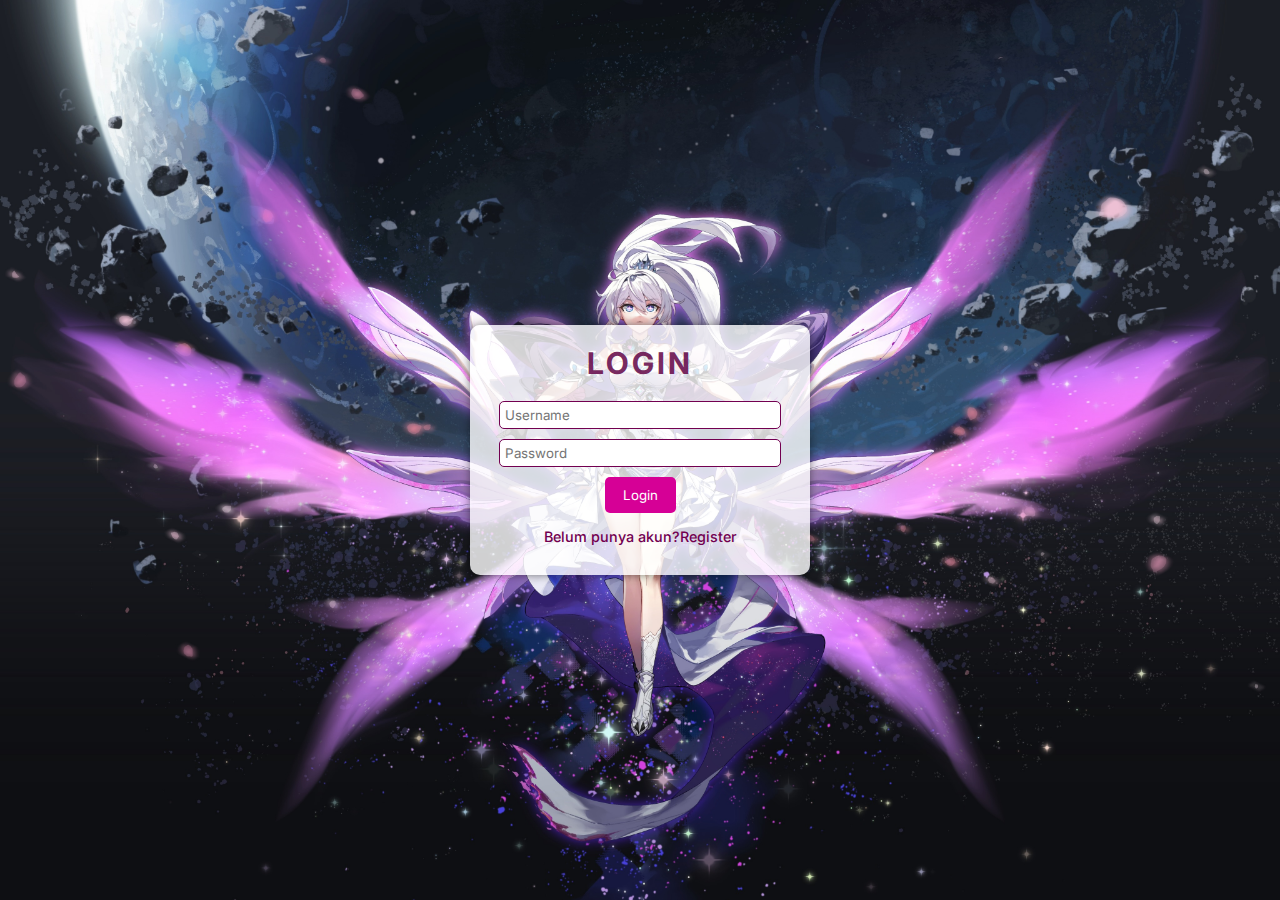
<file: index.html>
<!DOCTYPE html>
<html lang="en">
<head>
    <meta charset="UTF-8">
    <meta name="viewport" content="width=device-width, initial-scale=1.0">
    <title>Form-Login | Touya</title>
    <link rel="stylesheet" href="style.css">
</head>
<body>
    <div class="login-container">
        <h2>Login</h2>
        <div class="form">
            <input type="text" name="user" id="user" placeholder="Username" required>
            <input type="password" name="password" id="password" placeholder="Password" required>
            <button type="submit" onclick="login();">Login</button>
            <div class="login-register">
                <p>Belum punya akun?<a href="register.html">Register</a></p>
            </div>
        </div>
    </div>
    <script src="index.js"></script>
</body>
</html>
</file>
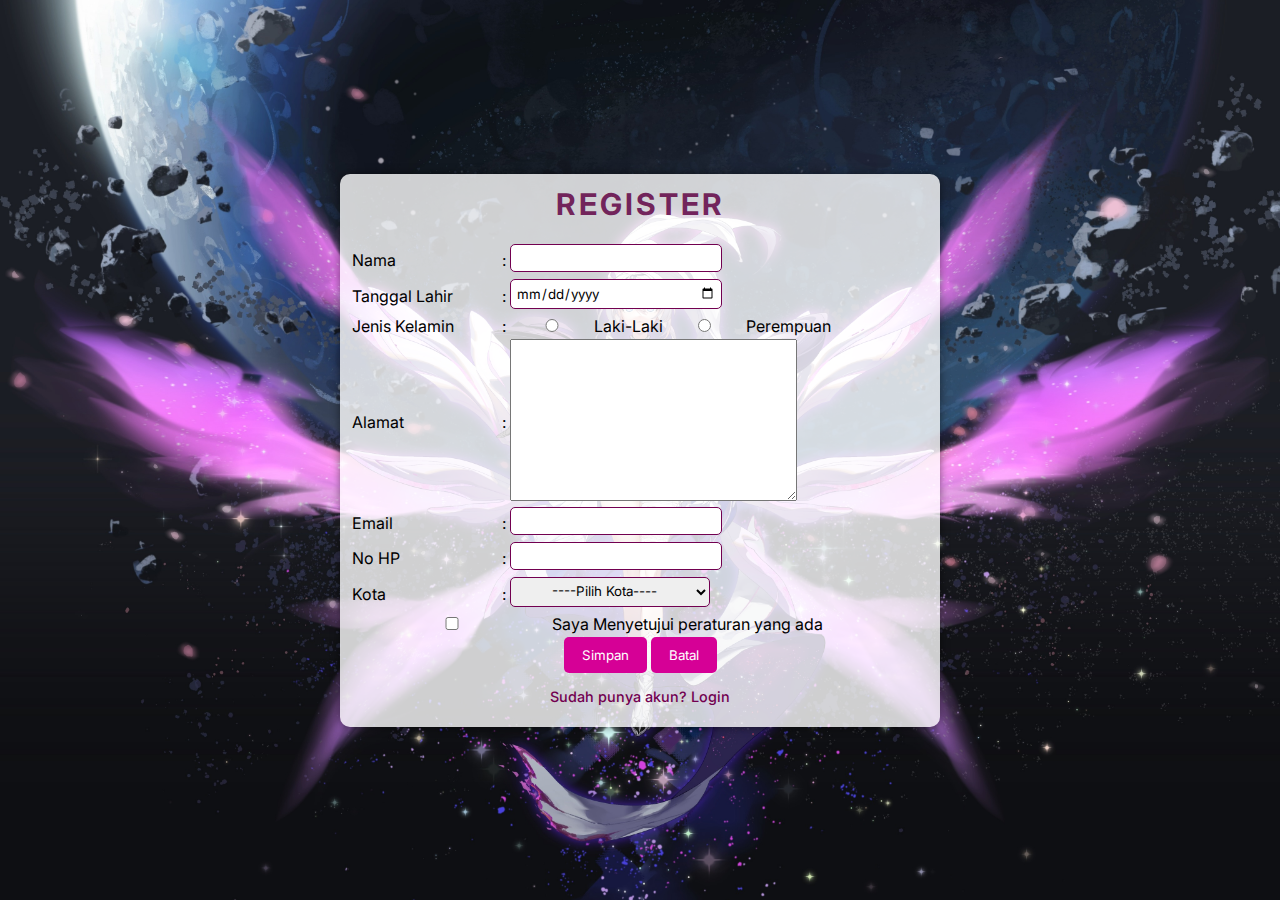
<file: register.html>
<!DOCTYPE html>
<html lang="en">
<head>
    <meta charset="UTF-8">
    <meta name="viewport" content="width=device-width, initial-scale=1.0">
    <title>Form-Register | Touya</title>
    <link rel="stylesheet" href="style.css">
</head>
<body>
    <table class="form-register">
        <form>
            <tr class="title">
                <td colspan="3"><h1>REGISTER</h1></td>
            </tr>
            <tr>
                <td><label for="nama">Nama </label></td>
                <td>:</td>
                <td><input type="text" id="nama" required></td>
            </tr>
            <tr class="tanggal">
                <td><label for="tanggal">Tanggal Lahir</label></td>
                <td>:</td>
                <td><input type="date" name="tanggal" id="tanggal" required></td>
            </tr>
            <tr class="kelamin">
                <td><label for="kelamin">Jenis Kelamin</label></td>
                <td>:</td>
                <td colspan="1" ><input type="radio" name="laki-laki" id="laki-laki">Laki-Laki<input type="radio" name="perempuan" id="perempuan">Perempuan</td>
            </tr>
            <tr class="alamat">
                <td><label for="alamat">Alamat</label></td>
                <td>:</td>
                <td><textarea name="alamat" id="alamat" cols="30" rows="10" required></textarea></td>
            </tr>
            <tr class="email">
                <td><label for="email">Email</label></td>
                <td>:</td>
                <td><input type="text" name="email" id="email" required></td>
            </tr>
            <tr class="no">
                <td><label for="no">No HP</label></td>
                <td>:</td>
                <td><input type="text" name="no" id="no" required></td>
            </tr>
            <tr class="kota">
                <td><label for="kota">Kota</label></td>
                <td>:</td>
                <td>
                    <select name="kota" id="kota" required>
                        <option value="">----Pilih Kota----</option>
                        <option value="Blitar">Blitar</option>
                        <option value="Malang">Malang</option>
                        <option value="Kediri">Kediri</option>
                        <option value="Tulungagung">Tulungagung</option>
                    </select>
                </td>
            </tr>
            <tr>
                <td colspan="3"><input type="checkbox" required><label>Saya Menyetujui peraturan yang ada</label></td>
            </tr>
            <tr class="last">
                <td colspan="3">
                    <button type="submit">Simpan</button>
                    <button type="submit">Batal</button>
                    <div class="login-register">
                        <p>Sudah punya akun? <a href="index.html">Login</a></p>
                    </div>
                </td>
            </tr>
        </form>
    </table>
</body>
</html>
</file>
<file: style.css>
@import url('https://fonts.googleapis.com/css2?family=Inter&display=swap');

*{
    margin: 0;
    padding: 0;
    font-family: 'inter', sans-serif;
}

body{
    background: url(img/1316658.jpeg) no-repeat;
    background-size: cover;
    background-position: center;
    display: flex;
    justify-content: center;
    align-items: center;
    min-height: 100vh;
}

.login-container{
    background: rgba(255, 255, 255, 0.8);
    padding: 20px;
    border-radius: 10px;
    box-shadow: 0 0 10px rgba(0, 0, 0, 0.5);
    width: 300px;
    text-align: center;
}

.login-container h2{
    font-size: 30px;
    margin-bottom: 20px;
    text-transform: uppercase;
    letter-spacing: 3px;
    color: rgba(97, 4, 69, 0.851);
}

.login-container input{
    width: 90%;
    padding: 5px;
    margin-bottom: 10px;
    border: 1px solid #720050;
    border-radius: 5px
}
.login-container button{
    background-color: #d60096;
    color: white;
    padding: 10px 18px;
    border: none;
    border-radius: 5px;
    cursor: pointer;
}
.login-container button:hover{
    background-color: #720050;
}

@media (max-width: 400px) {
    .login-container{
        width: 80%;
    }
}

.form-register{
    background: rgba(255, 255, 255, 0.8);
    padding: 10px;
    border-radius: 10px;
    box-shadow: 0 0 10px rgba(0, 0, 0, 0.5);
    width: 600px;
}
.form-register input, .form-register select{
    width: 200px;
    padding: 5px;
    margin-bottom: 5px;
    border: 1px solid #720050;
    border-radius: 5px;
}
.form-register select, .last{
    text-align: center;
}
.form-register button{
    background-color: #d60096;
    color: white;
    padding: 10px 18px;
    border: none;
    border-radius: 5px;
    cursor: pointer;
}
.form-register button:hover{
    background-color: #720050;
}
.kelamin input{
    width: 20%;
}

.title h1{
    text-align: center;
    font-size: 30px;
    margin-bottom: 20px;
    text-transform: uppercase;
    letter-spacing: 3px;
    color: rgba(97, 4, 69, 0.851);
}

.last{
    margin: 15px;
}

.login-register{
    font-size: .9em;
    color: #720050;
    text-align: center;
    font-weight: 500;
    margin: 15px 0 10px;
}

.login-register p a{
    color:#720050;
    text-decoration: none;
    font-weight: 500;
}

.login-register p a:hover{
    text-decoration: underline;
}
</file>
